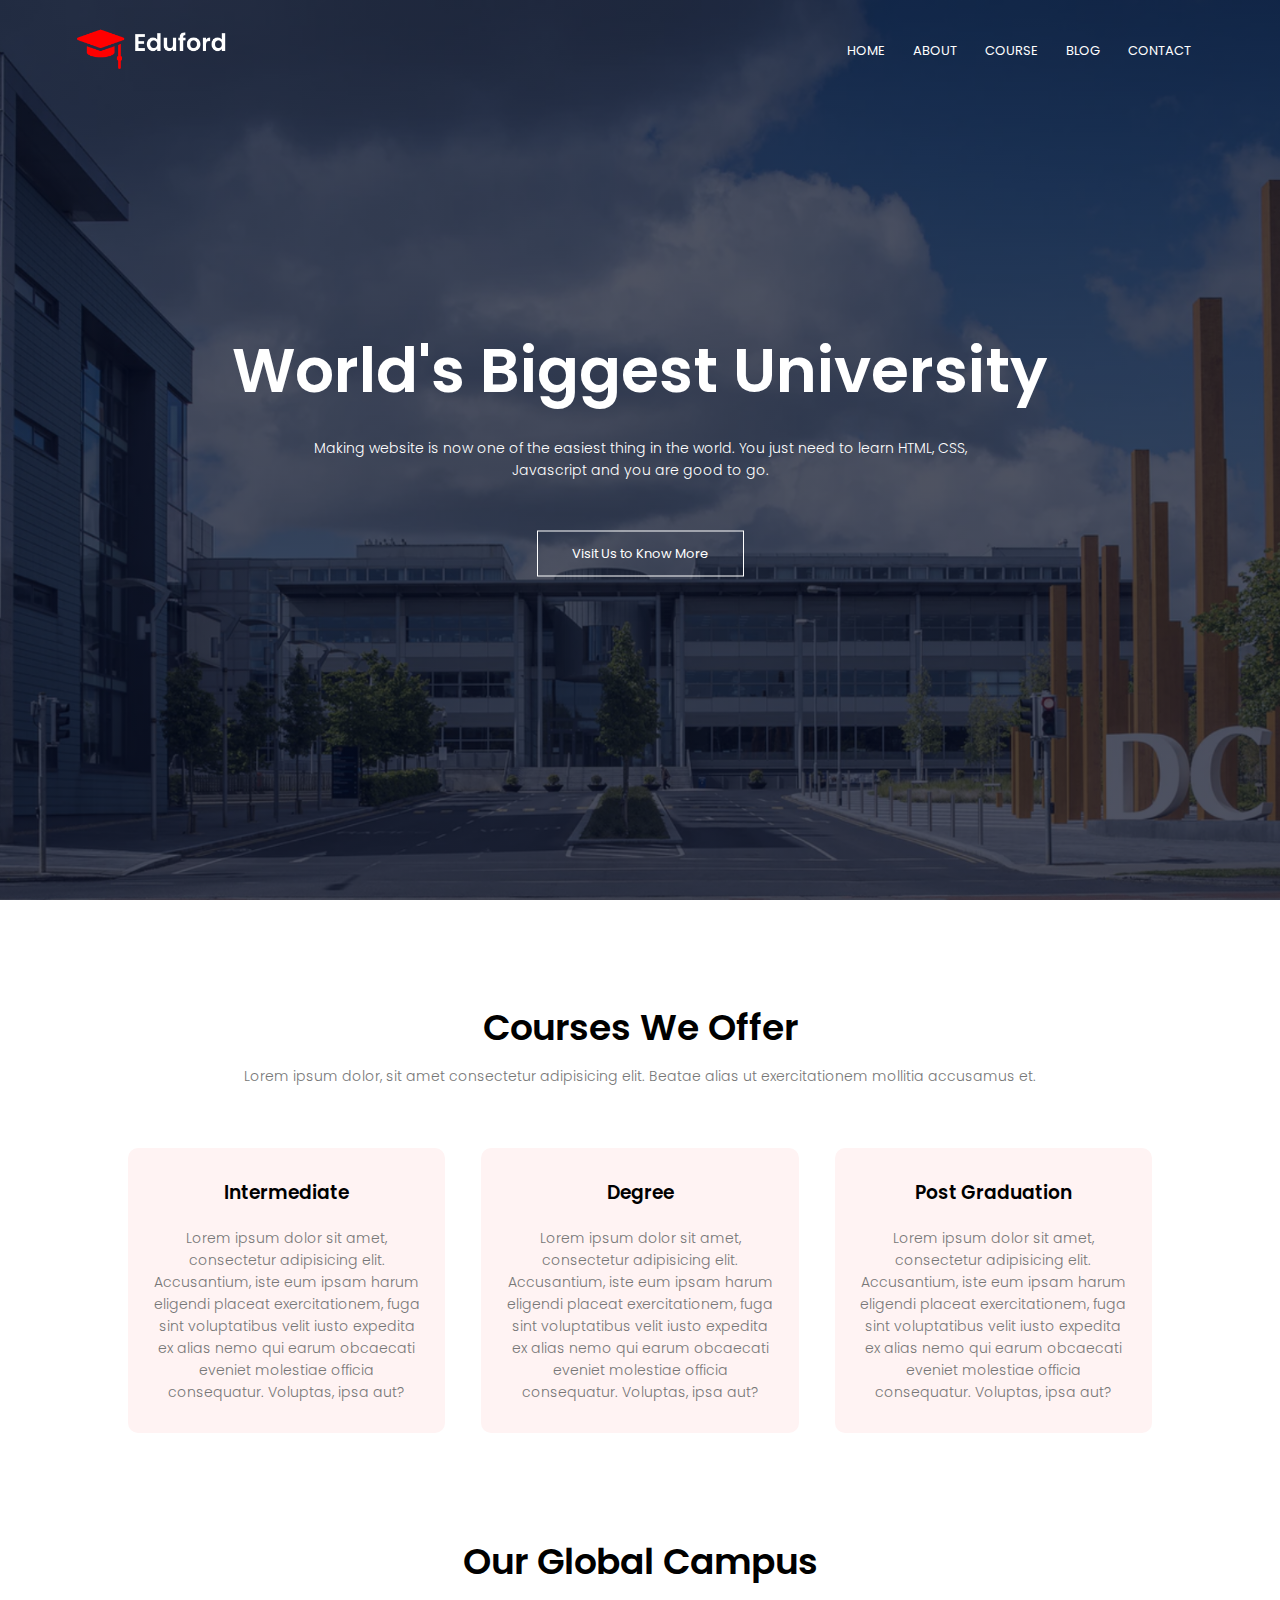
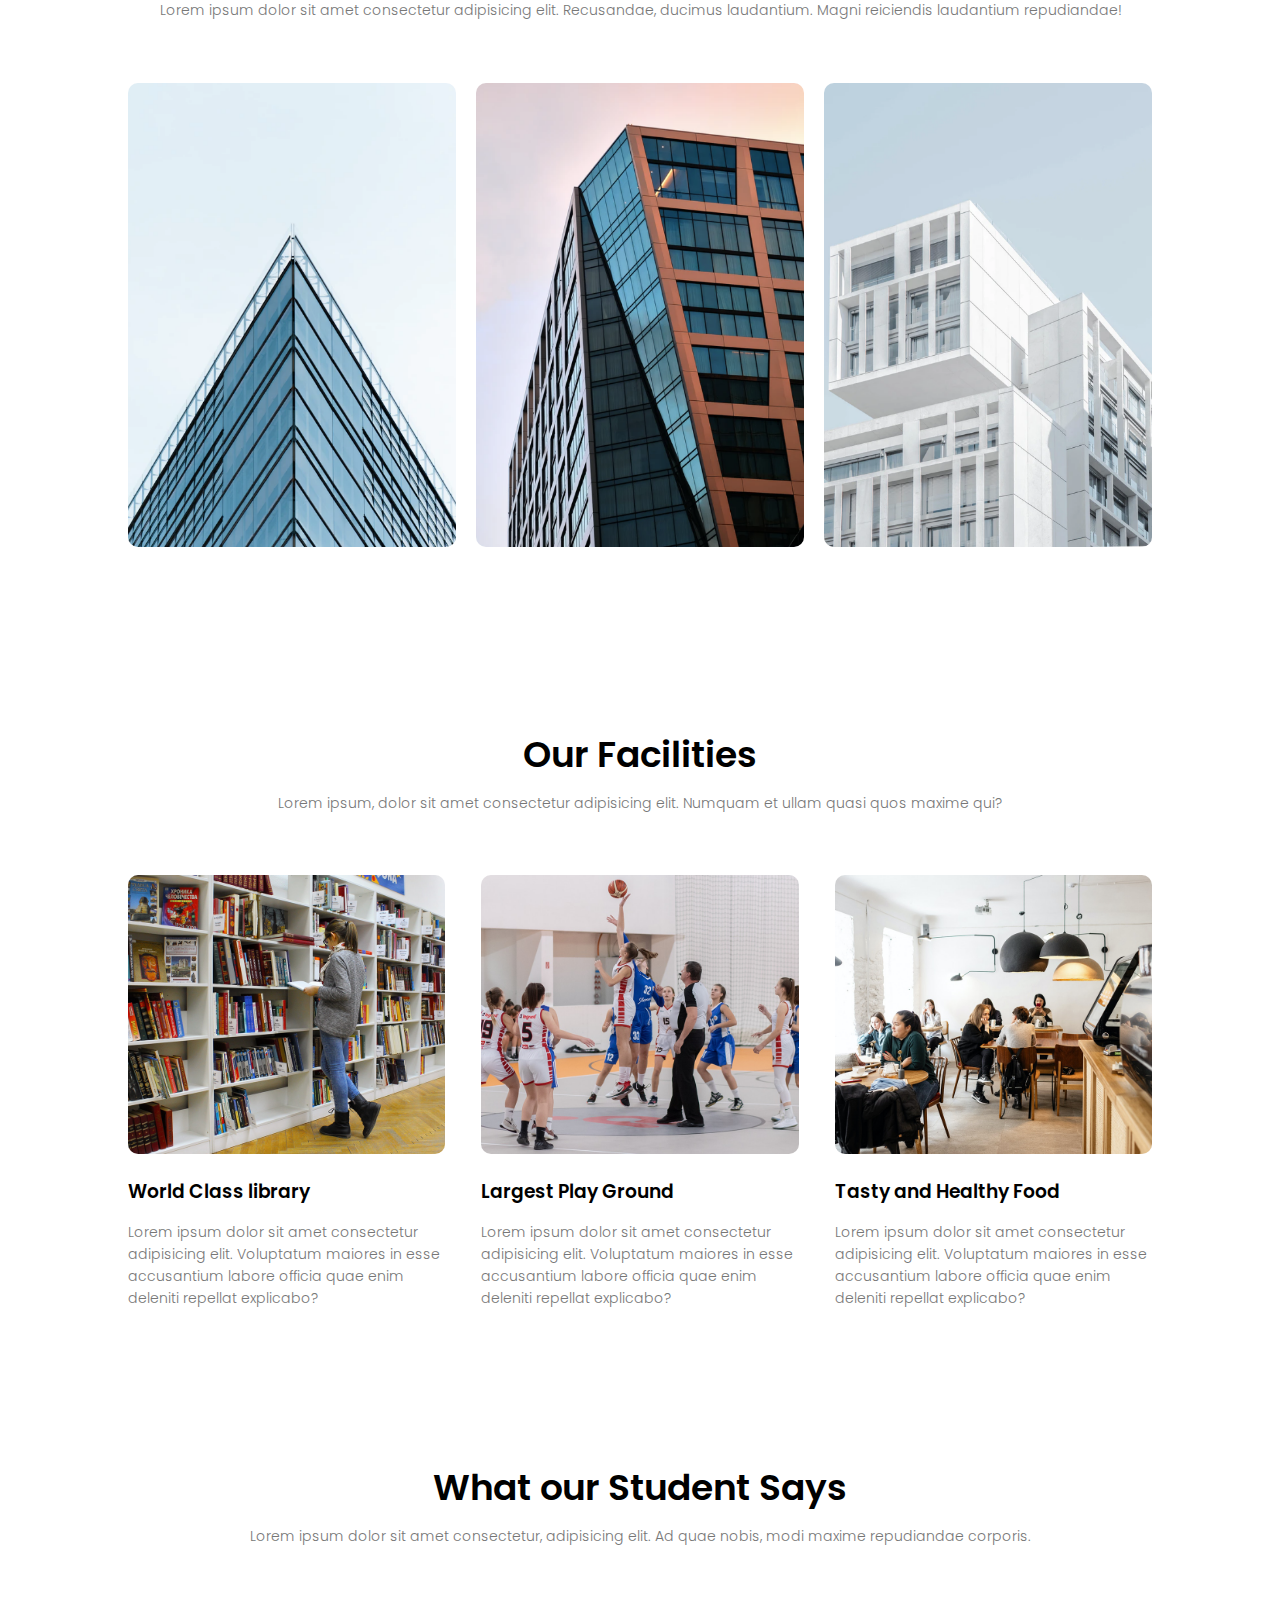
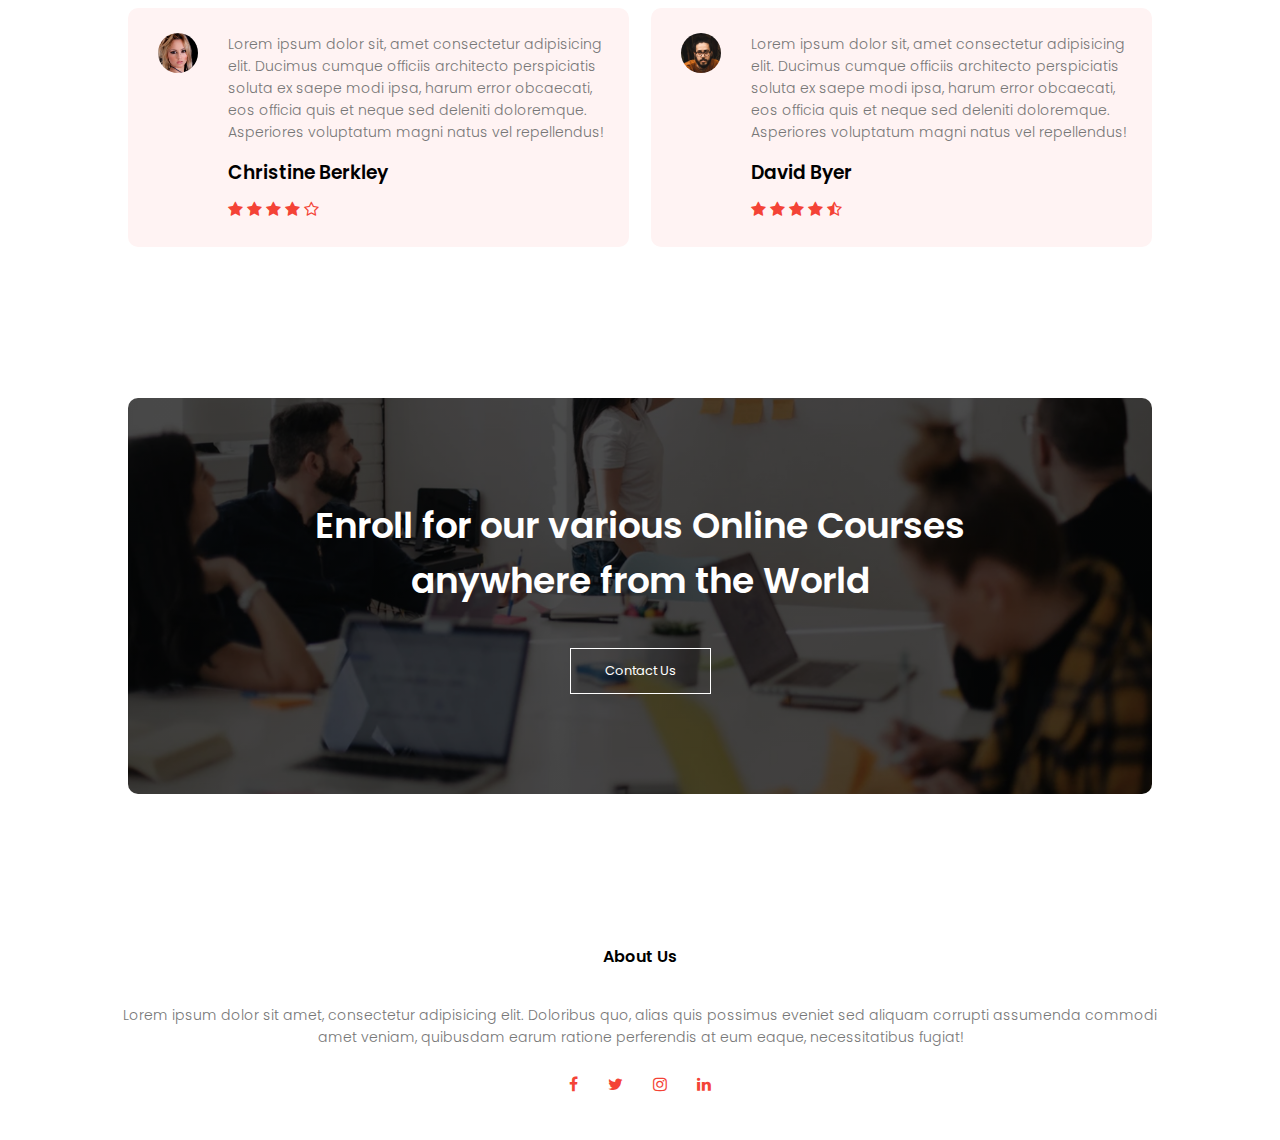
<file: index.html>
<!DOCTYPE html>
<html lang="en">
<head>
    <meta charset="UTF-8">
    <meta http-equiv="X-UA-Compatible" content="IE=edge">
    <meta name="viewport" content="width=device-width, initial-scale=1.0">
    <title>University Website</title>
    <link rel="stylesheet" href="style.css">
    <link rel="stylesheet" href="https://stackpath.bootstrapcdn.com/font-awesome/4.7.0/css/font-awesome.min.css">
</head>
<body>
    <section class="header">
        <nav>
            <a href="index.html"><img src="eduford_img/logo.png" alt=""></a>
            <div class="navlink" id="navLink">
                <i class="fa fa-times" onclick="hide()"></i>
                <ul>
                    <li><a href="index.html">HOME</a></li>
                    <li><a href="about.html">ABOUT</a></li>
                    <li><a href="course.html">COURSE</a></li>
                    <li><a href="blog.html">BLOG</a></li>
                    <li><a href="contact.html">CONTACT</a></li>
                </ul>
            </div>
            <i class="fa fa-bars" onclick="show()"></i>
        </nav>
        <div class="textbox">
            <h1>World's Biggest University</h1>
            <p>Making website is now one of the easiest thing in the world.
                You just need to learn HTML, CSS,<br> Javascript and you are  good to go. </p>
                <a href="" class="btn">Visit Us to Know More</a>
        </div>
    </section>

    <section class="course">
        <h1>Courses We Offer</h1>
        <p>Lorem ipsum dolor, sit amet consectetur adipisicing elit. Beatae alias ut exercitationem mollitia accusamus et.</p>
        <div class="row">
            <div class="coursecol">
                <h3>Intermediate</h3>
                <p>Lorem ipsum dolor sit amet, consectetur adipisicing elit. Accusantium, iste eum ipsam harum eligendi placeat 
                exercitationem, fuga sint voluptatibus velit iusto expedita ex alias nemo qui earum obcaecati eveniet molestiae 
                officia consequatur. Voluptas, ipsa aut?</p>
            </div>
            <div class="coursecol">
                <h3>Degree</h3>
                <p>Lorem ipsum dolor sit amet, consectetur adipisicing elit. Accusantium, iste eum ipsam harum eligendi placeat 
                exercitationem, fuga sint voluptatibus velit iusto expedita ex alias nemo qui earum obcaecati eveniet molestiae 
                officia consequatur. Voluptas, ipsa aut?</p>
            </div>
            <div class="coursecol">
                <h3>Post Graduation</h3>
                <p>Lorem ipsum dolor sit amet, consectetur adipisicing elit. Accusantium, iste eum ipsam harum eligendi placeat 
                exercitationem, fuga sint voluptatibus velit iusto expedita ex alias nemo qui earum obcaecati eveniet molestiae 
                officia consequatur. Voluptas, ipsa aut?</p>
            </div>
        </div>
    </section>

    <section class="campus">
        <h1>Our Global Campus</h1>
        <p>Lorem ipsum dolor sit amet consectetur adipisicing elit. Recusandae, ducimus laudantium. Magni reiciendis laudantium 
            repudiandae!</p>
        <div class="row">
            <div class="campuscol">
                <img src="./eduford_img/london.png">
                <div class="layer">
                    <h3>LONDON</h3>
                </div>
            </div>
            <div class="campuscol">
                <img src="./eduford_img/newyork.png">
                <div class="layer">
                    <h3>NEW YORK</h3>
                </div>
            </div>
            <div class="campuscol">
                <img src="./eduford_img/washington.png">
                <div class="layer">
                    <h3>WASHINGTON</h3>
                </div>
            </div>
        </div>
    </section>

    <section class="facilities">
        <h1>Our Facilities</h1>
        <p>Lorem ipsum, dolor sit amet consectetur adipisicing elit. Numquam et ullam quasi quos maxime qui?</p>
        <div class="row">
            <div class="facilitiescol">
                <img src="./eduford_img/library.png">
                <h3>World Class library</h3>
                <p>Lorem ipsum dolor sit amet consectetur adipisicing elit. Voluptatum maiores in esse accusantium 
                    labore officia quae enim deleniti repellat explicabo?</p>
            </div>
            <div class="facilitiescol">
                <img src="./eduford_img/basketball.png">
                <h3>Largest Play Ground</h3>
                <p>Lorem ipsum dolor sit amet consectetur adipisicing elit. Voluptatum maiores in esse accusantium 
                    labore officia quae enim deleniti repellat explicabo?</p>
            </div>
            <div class="facilitiescol">
                <img src="./eduford_img/cafeteria.png">
                <h3>Tasty and Healthy Food</h3>
                <p>Lorem ipsum dolor sit amet consectetur adipisicing elit. Voluptatum maiores in esse accusantium 
                    labore officia quae enim deleniti repellat explicabo?</p>
            </div>
        </div>
    </section>

    <section class="testimonials">
        <h1>What our Student Says</h1>
        <p>Lorem ipsum dolor sit amet consectetur, adipisicing elit. Ad quae nobis, modi maxime repudiandae corporis.</p>
        <div class="row">
            <div class="testimonialcol">
                <img src="./eduford_img/user1.jpg">
                <div>
                    <p>Lorem ipsum dolor sit, amet consectetur adipisicing elit. Ducimus cumque officiis architecto perspiciatis 
                        soluta ex saepe modi ipsa, harum error obcaecati, eos officia quis et neque sed deleniti doloremque. 
                        Asperiores voluptatum magni natus vel repellendus!</p>
                    <h3>Christine Berkley</h3>
                    <i class="fa fa-star" ></i>
                    <i class="fa fa-star" ></i>
                    <i class="fa fa-star" ></i>
                    <i class="fa fa-star" ></i>
                    <i class="fa fa-star-o" ></i>
                </div>
            </div>
            <div class="testimonialcol">
                <img src="./eduford_img/user2.jpg">
                <div>
                    <p>Lorem ipsum dolor sit, amet consectetur adipisicing elit. Ducimus cumque officiis architecto perspiciatis 
                        soluta ex saepe modi ipsa, harum error obcaecati, eos officia quis et neque sed deleniti doloremque. 
                        Asperiores voluptatum magni natus vel repellendus!</p>
                    <h3>David Byer</h3>
                    <i class="fa fa-star" ></i>
                    <i class="fa fa-star" ></i>
                    <i class="fa fa-star" ></i>
                    <i class="fa fa-star" ></i>
                    <i class="fa fa-star-half-o" ></i>
                </div>
            </div>
        </div>
    </section>

    <section class="callaction">
        <h1>Enroll for our various Online Courses<br> anywhere from the World</h1>
        <a href="" class="btn">Contact Us</a>
    </section>

    <section class="footer">
        <h4>About Us</h4>
        <p>Lorem ipsum dolor sit amet, consectetur adipisicing elit. Doloribus quo, 
            alias quis possimus eveniet sed aliquam corrupti assumenda commodi<br> amet 
            veniam, quibusdam earum ratione perferendis at eum eaque, necessitatibus fugiat!</p>
            <div class="icon">
                <i class="fa fa-facebook" ></i>
                <i class="fa fa-twitter" ></i>
                <i class="fa fa-instagram" ></i>
                <i class="fa fa-linkedin" ></i>
            </div>
    </section>

    <script>
        var navLink = document.getElementById("navLink");

        function show() {
            navLink.style.right = "0"
        }

        function hide() {
            navLink.style.right = "-200px"
        }
    </script>
</body>
</html>
</file>
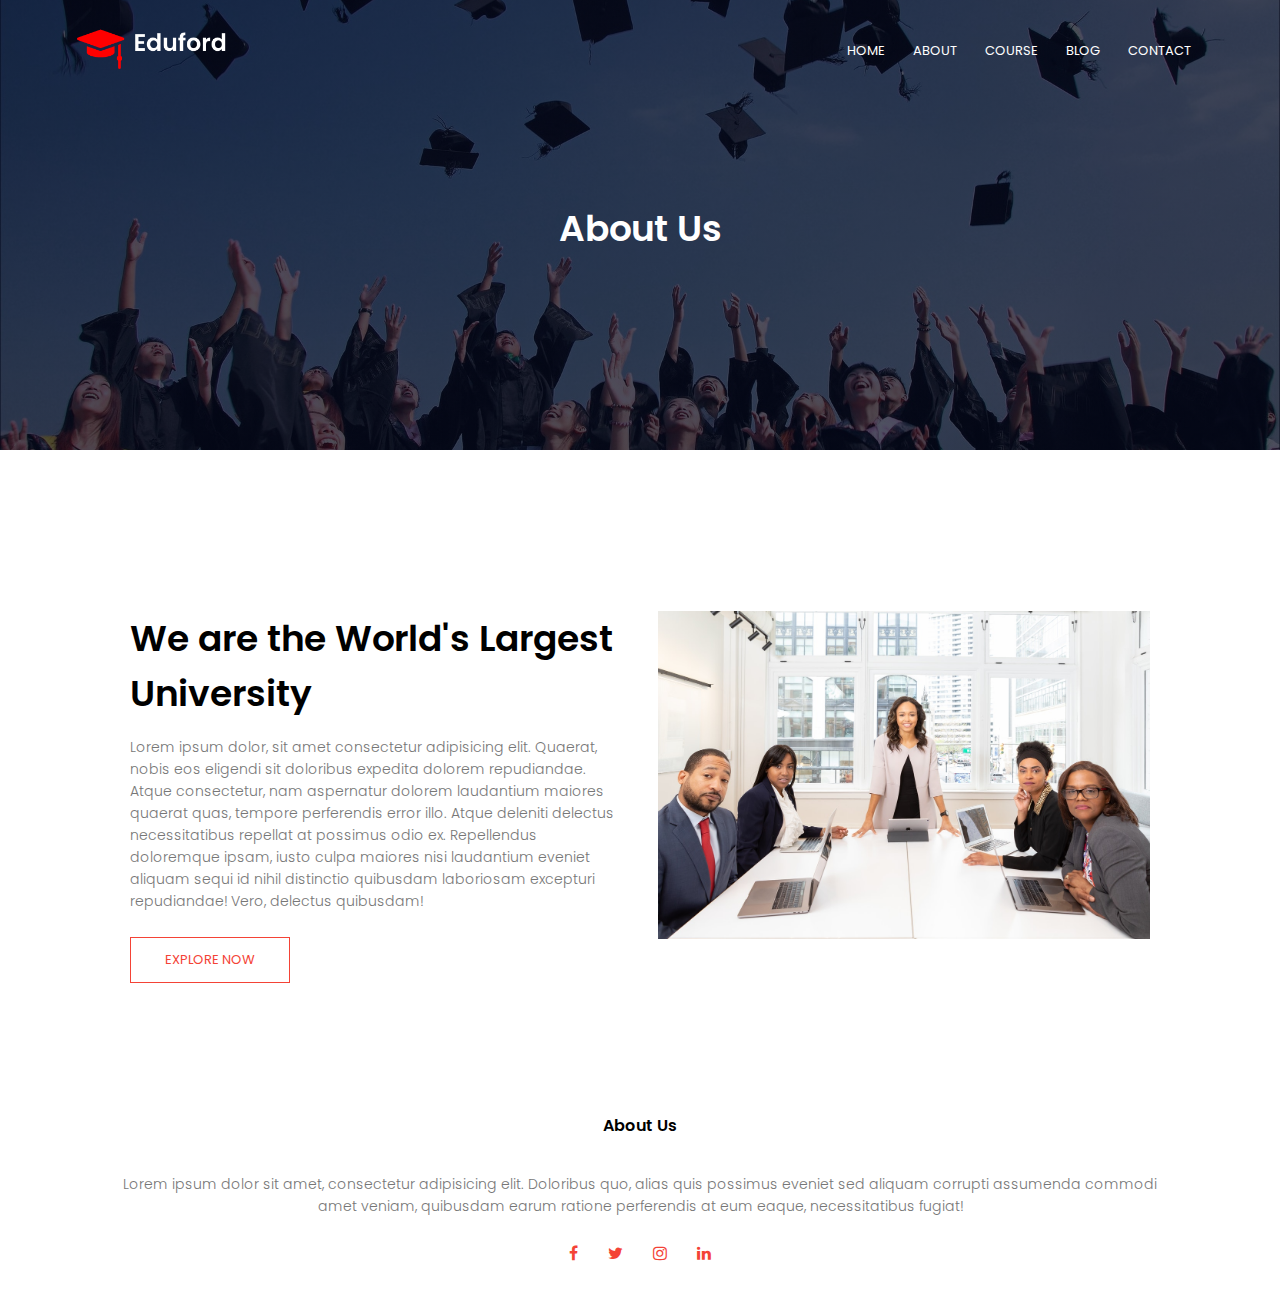
<file: about.html>
<!DOCTYPE html>
<html lang="en">
<head>
    <meta charset="UTF-8">
    <meta http-equiv="X-UA-Compatible" content="IE=edge">
    <meta name="viewport" content="width=device-width, initial-scale=1.0">
    <title>University Website</title>
    <link rel="stylesheet" href="style.css">
    <link rel="stylesheet" href="https://stackpath.bootstrapcdn.com/font-awesome/4.7.0/css/font-awesome.min.css">
</head>
<body>
    <section class="subheader">
        <nav>
            <a href="index.html"><img src="eduford_img/logo.png" alt=""></a>
            <div class="navlink" id="navLink">
                <i class="fa fa-times" onclick="hide()"></i>
                <ul>
                    <li><a href="index.html">HOME</a></li>
                    <li><a href="about.html">ABOUT</a></li>
                    <li><a href="course.html">COURSE</a></li>
                    <li><a href="blog.html">BLOG</a></li>
                    <li><a href="contact.html">CONTACT</a></li>
                </ul>
            </div>
            <i class="fa fa-bars" onclick="show()"></i>
        </nav>
        <h1>About Us</h1>
    </section>

    <section class="about">
        <div class="row">
            <div class="aboutcol">
                <h1>We are the World's Largest University</h1>
                <p>Lorem ipsum dolor, sit amet consectetur adipisicing elit. 
                Quaerat, nobis eos eligendi sit doloribus expedita dolorem 
                repudiandae. Atque consectetur, nam aspernatur dolorem 
                laudantium maiores quaerat quas, tempore perferendis error illo. 
                Atque deleniti delectus necessitatibus repellat at possimus odio ex.
                Repellendus doloremque ipsam, iusto culpa maiores nisi laudantium eveniet 
                aliquam sequi id nihil distinctio quibusdam laboriosam excepturi repudiandae! 
                Vero, delectus quibusdam!</p>
                <a href="" class="btn aboutbtn">EXPLORE NOW</a>
            </div>
            <div class="aboutcol">
                <img src="./eduford_img/about.jpg">
            </div>
        </div>
    </section>

    <section class="footer">
        <h4>About Us</h4>
        <p>Lorem ipsum dolor sit amet, consectetur adipisicing elit. Doloribus quo, 
            alias quis possimus eveniet sed aliquam corrupti assumenda commodi<br> amet 
            veniam, quibusdam earum ratione perferendis at eum eaque, necessitatibus fugiat!</p>
            <div class="icon">
                <i class="fa fa-facebook" ></i>
                <i class="fa fa-twitter" ></i>
                <i class="fa fa-instagram" ></i>
                <i class="fa fa-linkedin" ></i>
            </div>
    </section>

    <script>
        var navLink = document.getElementById("navLink");

        function show() {
            navLink.style.right = "0"
        }

        function hide() {
            navLink.style.right = "-200px"
        }
    </script>
</body>
</html>
</file>
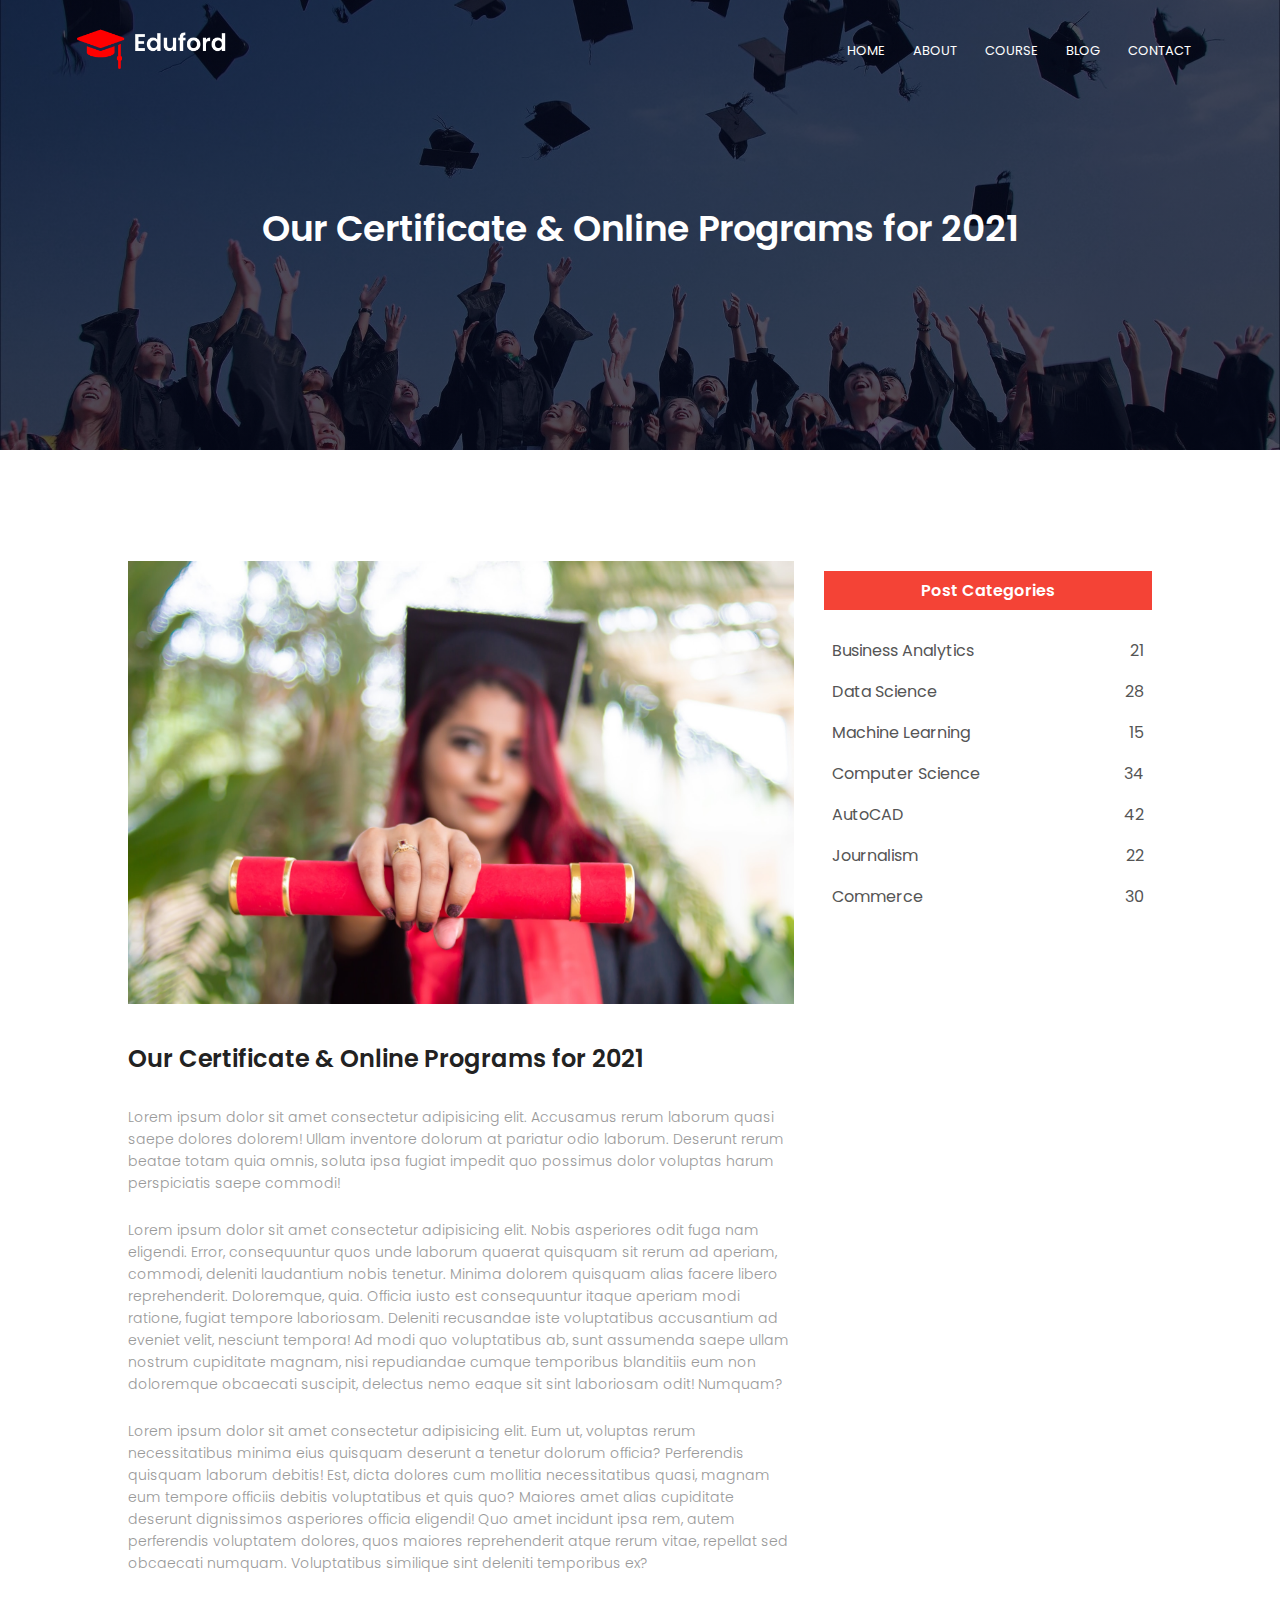
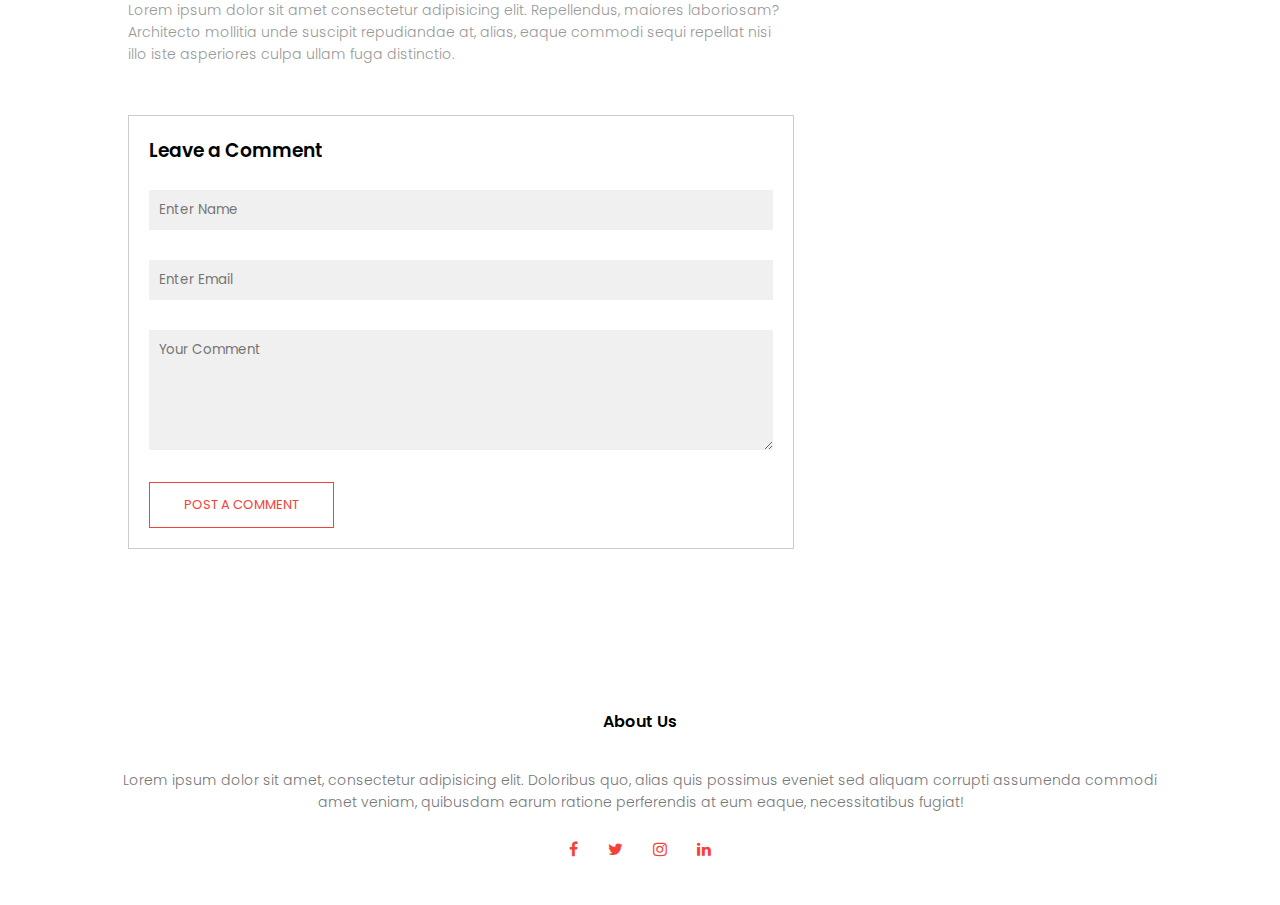
<file: blog.html>
<!DOCTYPE html>
<html lang="en">
<head>
    <meta charset="UTF-8">
    <meta http-equiv="X-UA-Compatible" content="IE=edge">
    <meta name="viewport" content="width=device-width, initial-scale=1.0">
    <title>University Website</title>
    <link rel="stylesheet" href="style.css">
    <link rel="stylesheet" href="https://stackpath.bootstrapcdn.com/font-awesome/4.7.0/css/font-awesome.min.css">
</head>
<body>
    <section class="subheader">
        <nav>
            <a href="index.html"><img src="eduford_img/logo.png" alt=""></a>
            <div class="navlink" id="navLink">
                <i class="fa fa-times" onclick="hide()"></i>
                <ul>
                    <li><a href="index.html">HOME</a></li>
                    <li><a href="about.html">ABOUT</a></li>
                    <li><a href="course.html">COURSE</a></li>
                    <li><a href="blog.html">BLOG</a></li>
                    <li><a href="contact.html">CONTACT</a></li>
                </ul>
            </div>
            <i class="fa fa-bars" onclick="show()"></i>
        </nav>
        <h1>Our Certificate & Online Programs for 2021</h1>
    </section>

    <section class="blog">
        <div class="row">
            <div class="blogleft">
                <img src="./eduford_img/certificate.jpg">
                <h2>Our Certificate & Online Programs for 2021</h2>
                <p>Lorem ipsum dolor sit amet consectetur adipisicing elit. 
                Accusamus rerum laborum quasi saepe dolores dolorem! Ullam 
                inventore dolorum at pariatur odio laborum. Deserunt rerum 
                beatae totam quia omnis, soluta ipsa fugiat impedit quo 
                possimus dolor voluptas harum perspiciatis saepe commodi!</p> <br>
                <p>Lorem ipsum dolor sit amet consectetur adipisicing elit. 
                Nobis asperiores odit fuga nam eligendi. Error, consequuntur 
                quos unde laborum quaerat quisquam sit rerum ad aperiam, commodi, 
                deleniti laudantium nobis tenetur. Minima dolorem quisquam alias 
                facere libero reprehenderit. Doloremque, quia. Officia iusto est 
                consequuntur itaque aperiam modi ratione, fugiat tempore laboriosam. 
                Deleniti recusandae iste voluptatibus accusantium ad eveniet velit, 
                nesciunt tempora! Ad modi quo voluptatibus ab, sunt assumenda saepe 
                ullam nostrum cupiditate magnam, nisi repudiandae cumque temporibus 
                blanditiis eum non doloremque obcaecati suscipit, delectus nemo eaque 
                sit sint laboriosam odit! Numquam?</p> <br>
                <p>Lorem ipsum dolor sit amet consectetur adipisicing elit. Eum ut, 
                voluptas rerum necessitatibus minima eius quisquam deserunt a tenetur 
                dolorum officia? Perferendis quisquam laborum debitis! Est, dicta dolores 
                cum mollitia necessitatibus quasi, magnam eum tempore officiis debitis 
                voluptatibus et quis quo? Maiores amet alias cupiditate deserunt dignissimos 
                asperiores officia eligendi! Quo amet incidunt ipsa rem, autem perferendis 
                voluptatem dolores, quos maiores reprehenderit atque rerum vitae, repellat 
                sed obcaecati numquam. Voluptatibus similique sint deleniti temporibus ex?</p> <br>
                <p>Lorem ipsum dolor sit amet consectetur adipisicing elit. Repellendus, 
                maiores laboriosam? Architecto mollitia unde suscipit repudiandae at, 
                alias, eaque commodi sequi repellat nisi illo iste asperiores culpa ullam fuga distinctio.</p>

                <div class="comment">
                    <h3>Leave a Comment</h3>
                    <form class="commentform">
                        <input type="text" placeholder="Enter Name">
                        <input type="email" placeholder="Enter Email">
                        <textarea name rows="5" placeholder="Your Comment"></textarea>
                        <button type="submit" class="btn aboutbtn">POST A COMMENT</button>
                    </form>
                </div>
            </div>
            <div class="blogright">
                <h3>Post Categories</h3>
                <div>
                    <span>Business Analytics</span>
                    <span>21</span>
                </div>
                <div>
                    <span>Data Science</span>
                    <span>28</span>
                </div>
                <div>
                    <span>Machine Learning</span>
                    <span>15</span>
                </div>
                <div>
                    <span>Computer Science</span>
                    <span>34</span>
                </div>
                <div>
                    <span>AutoCAD</span>
                    <span>42</span>
                </div>
                <div>
                    <span>Journalism</span>
                    <span>22</span>
                </div>
                <div>
                    <span>Commerce</span>
                    <span>30</span>
                </div>
            </div>
        </div>
    </section>

    <section class="footer">
        <h4>About Us</h4>
        <p>Lorem ipsum dolor sit amet, consectetur adipisicing elit. Doloribus quo, 
            alias quis possimus eveniet sed aliquam corrupti assumenda commodi<br> amet 
            veniam, quibusdam earum ratione perferendis at eum eaque, necessitatibus fugiat!</p>
            <div class="icon">
                <i class="fa fa-facebook" ></i>
                <i class="fa fa-twitter" ></i>
                <i class="fa fa-instagram" ></i>
                <i class="fa fa-linkedin" ></i>
            </div>
    </section>

    <script>
        var navLink = document.getElementById("navLink");

        function show() {
            navLink.style.right = "0"
        }

        function hide() {
            navLink.style.right = "-200px"
        }
    </script>
</body>
</html>
</file>
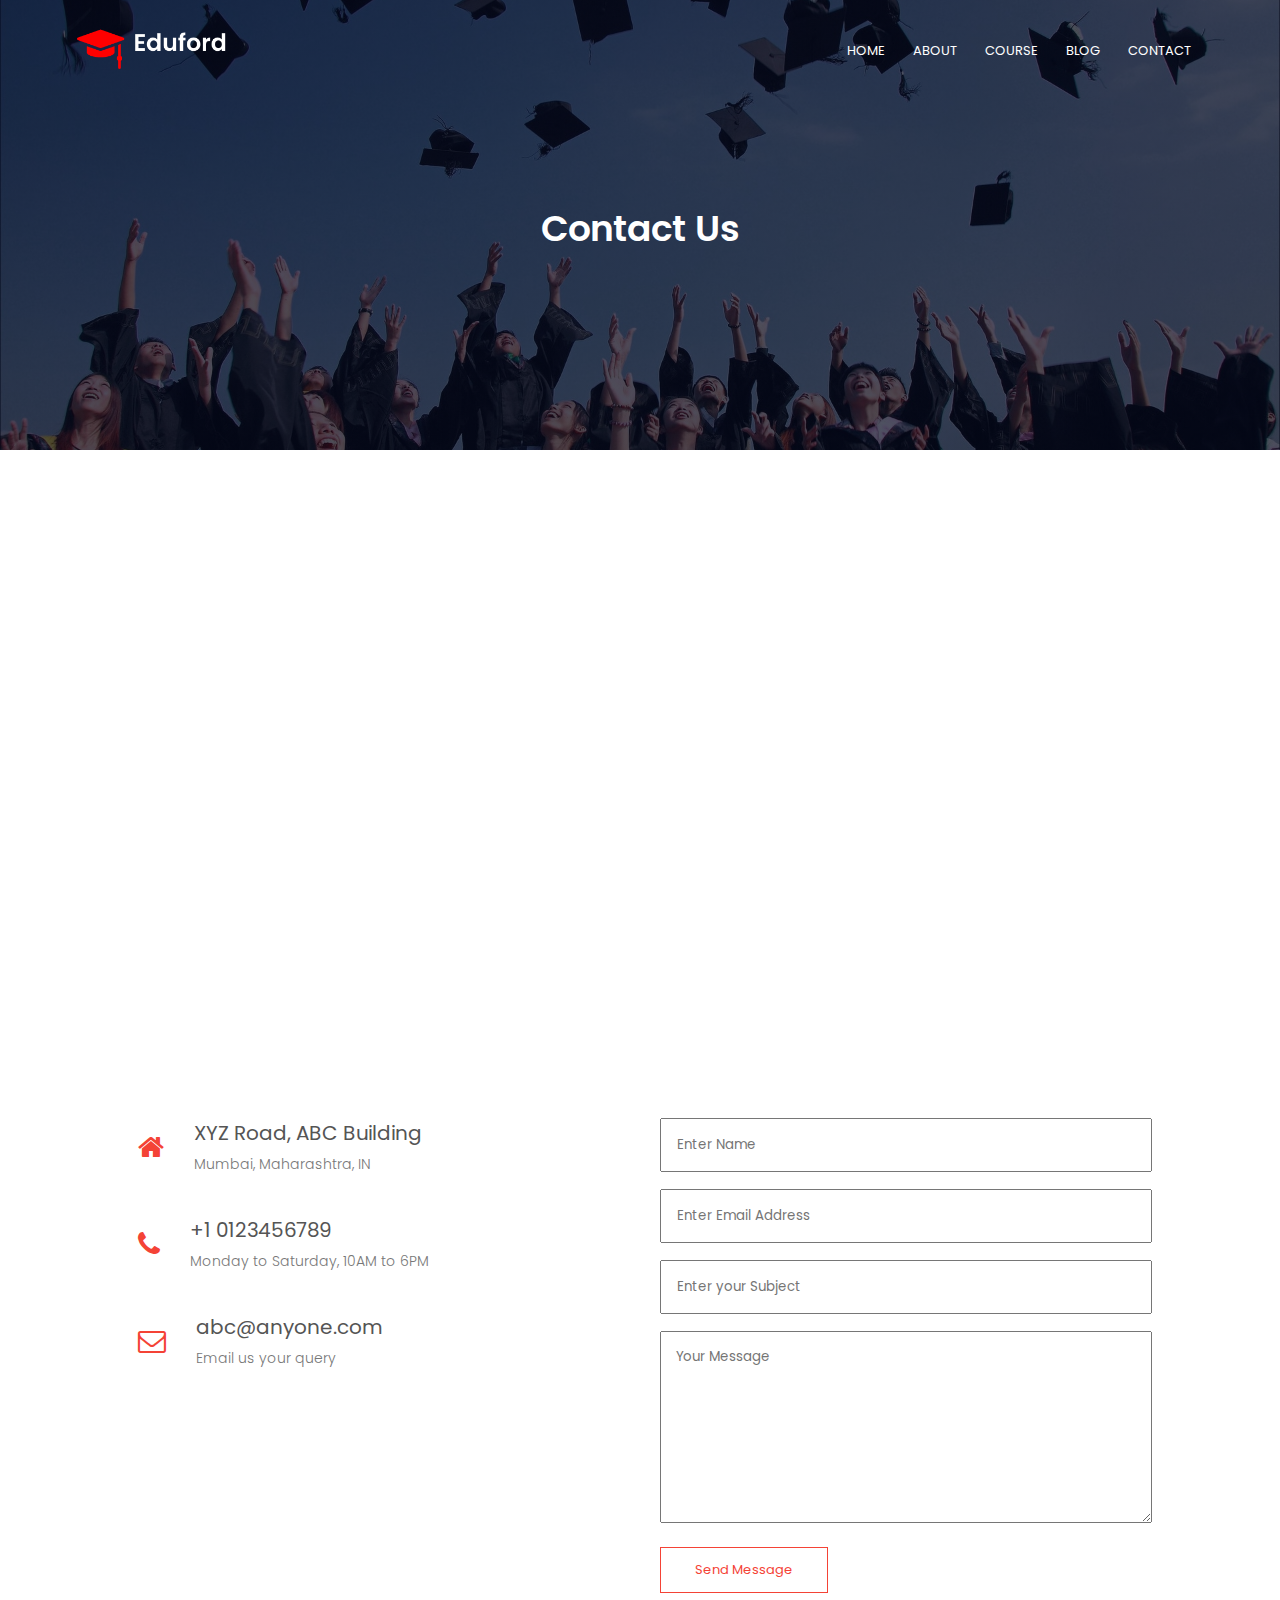
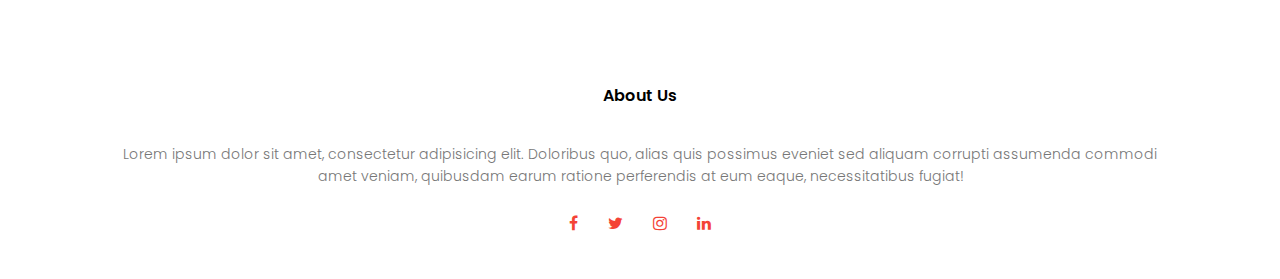
<file: contact.html>
<!DOCTYPE html>
<html lang="en">
<head>
    <meta charset="UTF-8">
    <meta http-equiv="X-UA-Compatible" content="IE=edge">
    <meta name="viewport" content="width=device-width, initial-scale=1.0">
    <title>University Website</title>
    <link rel="stylesheet" href="style.css">
    <link rel="stylesheet" href="https://stackpath.bootstrapcdn.com/font-awesome/4.7.0/css/font-awesome.min.css">
</head>
<body>
    <section class="subheader">
        <nav>
            <a href="index.html"><img src="eduford_img/logo.png" alt=""></a>
            <div class="navlink" id="navLink">
                <i class="fa fa-times" onclick="hide()"></i>
                <ul>
                    <li><a href="index.html">HOME</a></li>
                    <li><a href="about.html">ABOUT</a></li>
                    <li><a href="course.html">COURSE</a></li>
                    <li><a href="blog.html">BLOG</a></li>
                    <li><a href="contact.html">CONTACT</a></li>
                </ul>
            </div>
            <i class="fa fa-bars" onclick="show()"></i>
        </nav>
        <h1>Contact Us</h1>
    </section>

    <section class="location">
        <iframe src="https://www.google.com/maps/embed?pb=!1m18!1m12!1m3!1d3765.719793572867!2d72.8756233147333!3d19.294547886962963!2m3!1f0!2f0!3f0!3m2!1i1024!2i768!4f13.1!3m3!1m2!1s0x3be7b04971400001%3A0x51365add13925f84!2sSeven%20Eleven%20Scholastic%20School!5e0!3m2!1sen!2sin!4v1617788695501!5m2!1sen!2sin" width="600" height="450" style="border:0;" allowfullscreen="" loading="lazy"></iframe>
    </section>

    <section class="contact">
       <div class="row">
           <div class="contactcol">
               <div>
                <i class="fa fa-home"></i>
                <span>
                    <h5>XYZ Road, ABC Building</h5>
                    <p>Mumbai, Maharashtra, IN</p>
                </span>
               </div>
               <div>
                <i class="fa fa-phone"></i>
                <span>
                    <h5>+1 0123456789</h5>
                    <p>Monday to Saturday, 10AM to 6PM</p>
                </span>
               </div>
               <div>
                <i class="fa fa-envelope-o"></i>
                <span>
                    <h5>abc@anyone.com</h5>
                    <p>Email us your query</p>
                </span>
               </div>
           </div>
           <div class="contactcol">
            <form action="">
                <input type="text" placeholder="Enter Name" required>
                <input type="email" placeholder="Enter Email Address" required>
                <input type="text" placeholder="Enter your Subject" required>
                <textarea name rows="8" placeholder="Your Message"></textarea>
                <button type="submit" class="btn aboutbtn">Send Message</button>
            </form>
           </div>
       </div> 
    </section>

    <section class="footer">
        <h4>About Us</h4>
        <p>Lorem ipsum dolor sit amet, consectetur adipisicing elit. Doloribus quo, 
            alias quis possimus eveniet sed aliquam corrupti assumenda commodi<br> amet 
            veniam, quibusdam earum ratione perferendis at eum eaque, necessitatibus fugiat!</p>
            <div class="icon">
                <i class="fa fa-facebook" ></i>
                <i class="fa fa-twitter" ></i>
                <i class="fa fa-instagram" ></i>
                <i class="fa fa-linkedin" ></i>
            </div>
    </section>

    <script>
        var navLink = document.getElementById("navLink");

        function show() {
            navLink.style.right = "0"
        }

        function hide() {
            navLink.style.right = "-200px"
        }
    </script>
</body>
</html>
</file>
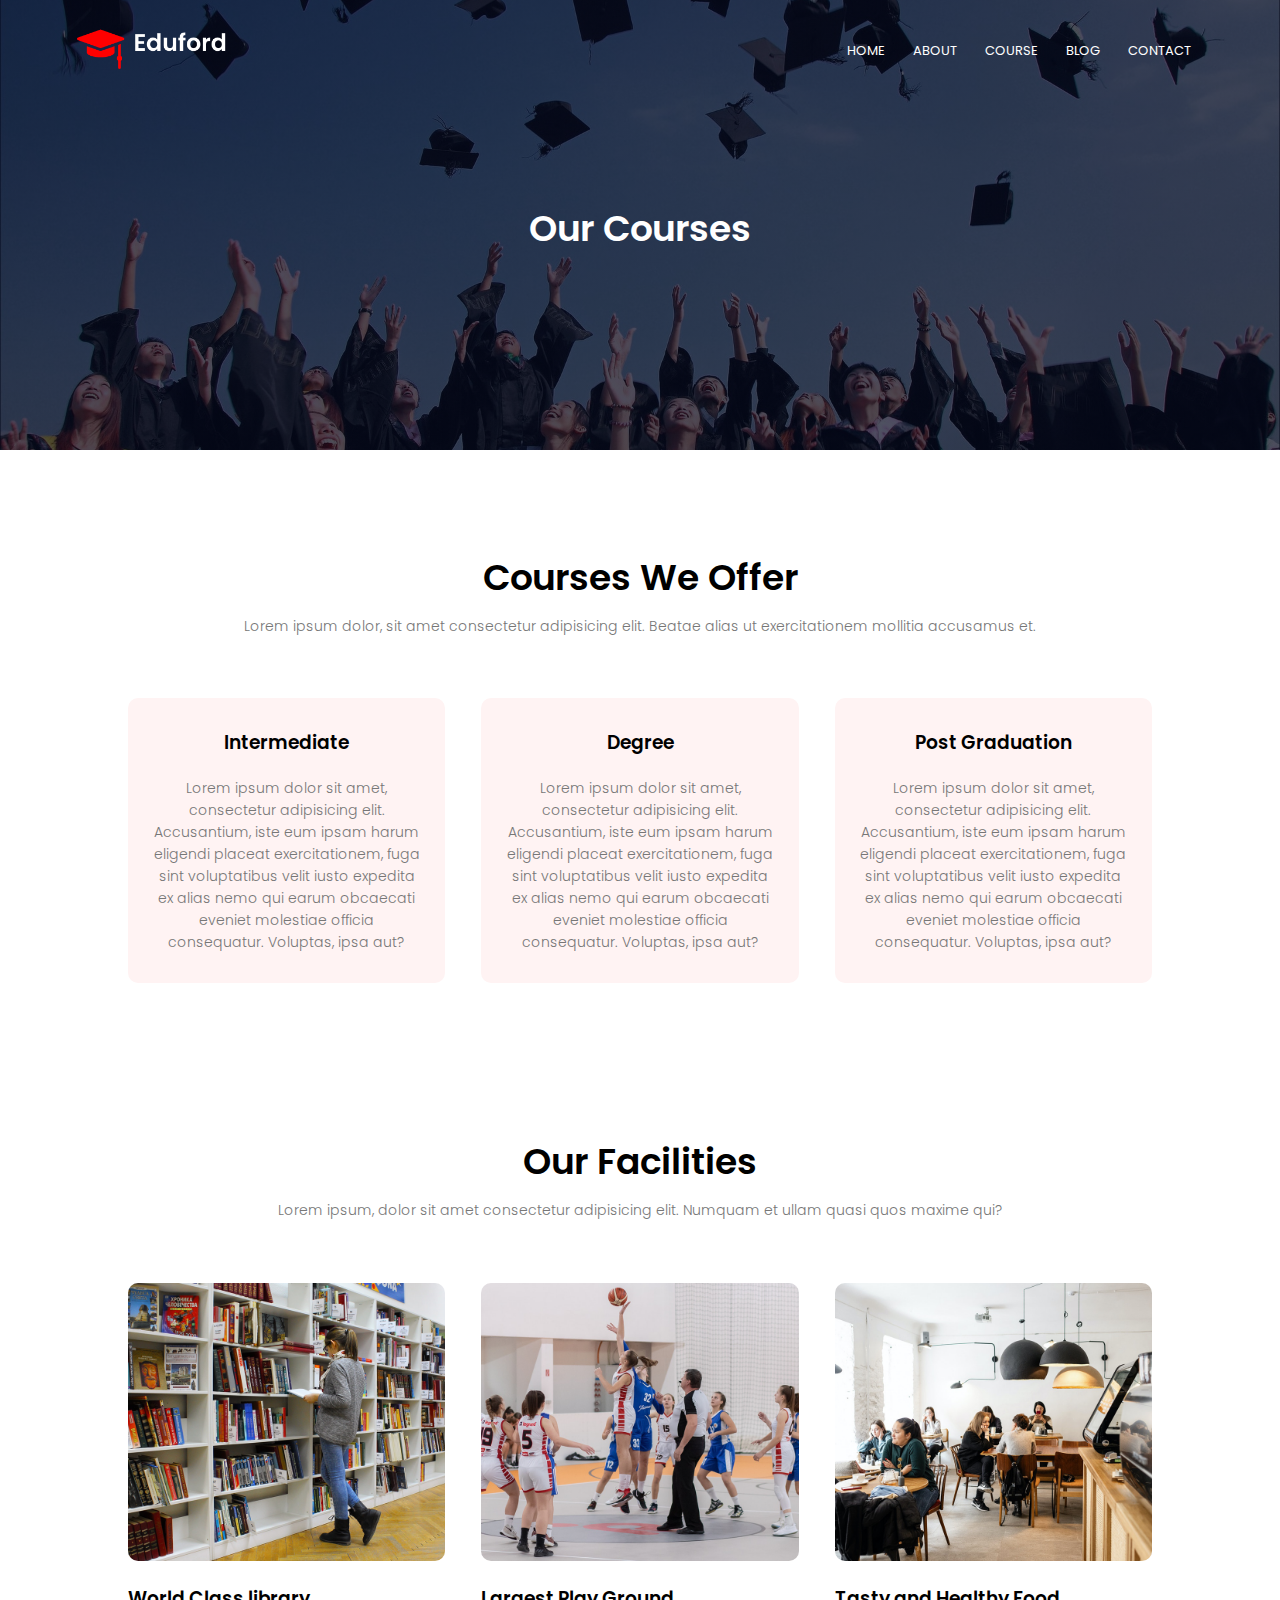
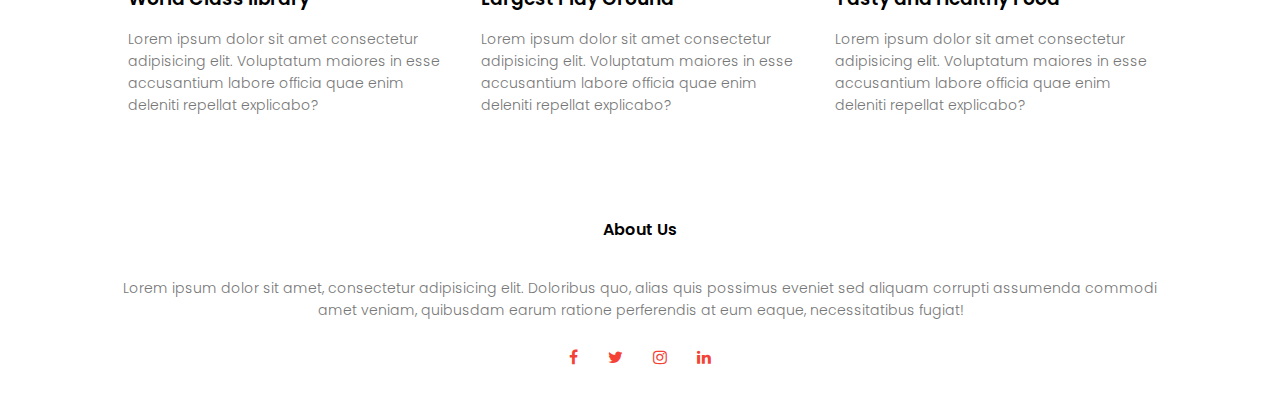
<file: course.html>
<!DOCTYPE html>
<html lang="en">
<head>
    <meta charset="UTF-8">
    <meta http-equiv="X-UA-Compatible" content="IE=edge">
    <meta name="viewport" content="width=device-width, initial-scale=1.0">
    <title>University Website</title>
    <link rel="stylesheet" href="style.css">
    <link rel="stylesheet" href="https://stackpath.bootstrapcdn.com/font-awesome/4.7.0/css/font-awesome.min.css">
</head>
<body>
    <section class="subheader">
        <nav>
            <a href="index.html"><img src="eduford_img/logo.png" alt=""></a>
            <div class="navlink" id="navLink">
                <i class="fa fa-times" onclick="hide()"></i>
                <ul>
                    <li><a href="index.html">HOME</a></li>
                    <li><a href="about.html">ABOUT</a></li>
                    <li><a href="course.html">COURSE</a></li>
                    <li><a href="blog.html">BLOG</a></li>
                    <li><a href="contact.html">CONTACT</a></li>
                </ul>
            </div>
            <i class="fa fa-bars" onclick="show()"></i>
        </nav>
        <h1>Our Courses</h1>
    </section>

    <section class="course">
        <h1>Courses We Offer</h1>
        <p>Lorem ipsum dolor, sit amet consectetur adipisicing elit. Beatae alias ut exercitationem mollitia accusamus et.</p>
        <div class="row">
            <div class="coursecol">
                <h3>Intermediate</h3>
                <p>Lorem ipsum dolor sit amet, consectetur adipisicing elit. Accusantium, iste eum ipsam harum eligendi placeat 
                exercitationem, fuga sint voluptatibus velit iusto expedita ex alias nemo qui earum obcaecati eveniet molestiae 
                officia consequatur. Voluptas, ipsa aut?</p>
            </div>
            <div class="coursecol">
                <h3>Degree</h3>
                <p>Lorem ipsum dolor sit amet, consectetur adipisicing elit. Accusantium, iste eum ipsam harum eligendi placeat 
                exercitationem, fuga sint voluptatibus velit iusto expedita ex alias nemo qui earum obcaecati eveniet molestiae 
                officia consequatur. Voluptas, ipsa aut?</p>
            </div>
            <div class="coursecol">
                <h3>Post Graduation</h3>
                <p>Lorem ipsum dolor sit amet, consectetur adipisicing elit. Accusantium, iste eum ipsam harum eligendi placeat 
                exercitationem, fuga sint voluptatibus velit iusto expedita ex alias nemo qui earum obcaecati eveniet molestiae 
                officia consequatur. Voluptas, ipsa aut?</p>
            </div>
        </div>
    </section>

    <section class="facilities">
        <h1>Our Facilities</h1>
        <p>Lorem ipsum, dolor sit amet consectetur adipisicing elit. Numquam et ullam quasi quos maxime qui?</p>
        <div class="row">
            <div class="facilitiescol">
                <img src="./eduford_img/library.png">
                <h3>World Class library</h3>
                <p>Lorem ipsum dolor sit amet consectetur adipisicing elit. Voluptatum maiores in esse accusantium 
                    labore officia quae enim deleniti repellat explicabo?</p>
            </div>
            <div class="facilitiescol">
                <img src="./eduford_img/basketball.png">
                <h3>Largest Play Ground</h3>
                <p>Lorem ipsum dolor sit amet consectetur adipisicing elit. Voluptatum maiores in esse accusantium 
                    labore officia quae enim deleniti repellat explicabo?</p>
            </div>
            <div class="facilitiescol">
                <img src="./eduford_img/cafeteria.png">
                <h3>Tasty and Healthy Food</h3>
                <p>Lorem ipsum dolor sit amet consectetur adipisicing elit. Voluptatum maiores in esse accusantium 
                    labore officia quae enim deleniti repellat explicabo?</p>
            </div>
        </div>
    </section>

    <section class="footer">
        <h4>About Us</h4>
        <p>Lorem ipsum dolor sit amet, consectetur adipisicing elit. Doloribus quo, 
            alias quis possimus eveniet sed aliquam corrupti assumenda commodi<br> amet 
            veniam, quibusdam earum ratione perferendis at eum eaque, necessitatibus fugiat!</p>
            <div class="icon">
                <i class="fa fa-facebook" ></i>
                <i class="fa fa-twitter" ></i>
                <i class="fa fa-instagram" ></i>
                <i class="fa fa-linkedin" ></i>
            </div>
    </section>

    <script>
        var navLink = document.getElementById("navLink");

        function show() {
            navLink.style.right = "0"
        }

        function hide() {
            navLink.style.right = "-200px"
        }
    </script>
</body>
</html>
</file>
<file: style.css>
@import url('https://fonts.googleapis.com/css2?family=Poppins:wght@100;200;300;400;600;700&display=swap');

* {
    margin: 0;
    padding: 0;
    font-family: 'Poppins', sans-serif;
}

.header {
    min-height: 100vh;
    width: 100%;
    background-image: linear-gradient(rgba( 4,9,30,0.7),rgba(4,9,30,0.7)),url(./eduford_img/banner.png);
    background-position: center;
    background-size: cover;
    position: relative;
}

nav {
    display: flex;
    padding: 2% 6%;
    justify-content: space-between;
    align-items: center;
}

nav img {
    width: 150px;
}

.navlink {
    flex: 1;
    text-align: right;
}

.navlink ul li {
    list-style: none;
    display: inline-block;
    padding: 8px 12px;
    position: relative;
}

.navlink ul li a {
    color: #fff;
    text-decoration: none;
    font-size: 13px;
}

.navlink ul li::after {
    content: '';
    width: 0%;
    height: 2px;
    background: #f44336;
    display: block;
    margin: auto;
    transition: 0.5s;
}

.navlink ul li:hover::after {
    width: 100%; 
}

.textbox {
    width: 90%;
    color: #fff;
    position: absolute;
    top: 50%;
    left: 50%;
    transform: translate(-50%,-50%);
    text-align: center;
}

.textbox h1 {
    font-size: 62px;
}

.textbox p {
    margin: 10px 0 40px;
    font-size: 14px;
    color: #fff;
}

.btn {
    display: inline-block;
    text-decoration: none;
    color: #fff;
    border: 1px solid #fff;
    padding: 12px 34px;
    font-size: 13px;
    background: transparent;
    position: relative;
    cursor: pointer;
}

.btn:hover {
    border: 1px solid #f44336;
    background: #f44336;
    transition: 1s;
}

nav .fa {
    display: none;
}

.course {
    width: 80%;
    margin: auto;
    text-align: center;
    padding-top: 100px;
}

h1 {
    font-size: 36px;
    font-weight: 600;
}
p {
    color: #777;
    font-size: 14px;
    font-weight: 300;
    line-height: 22px;
    padding: 10px;
}

.row {
    margin-top: 5%;
    display: flex;
    justify-content: space-between;
}

.coursecol {
    flex-basis: 31%;
    background: #fff3f3;
    border-radius: 10px;
    margin-bottom: 5%;
    padding: 20px 12px;
    box-sizing: border-box;
    transition: 0.5s;
}

h3 {
    text-align: center;
    font-weight: 600;
    margin: 10px 0;
}

.coursecol:hover {
    box-shadow: 0 0 20px 0 rgba(0,0,0,0.2);
}

.campus {
    width: 80%;
    margin: auto;
    text-align: center;
    padding: 50px;
}

.campuscol {
    flex-basis: 32%;
    border-radius: 10px;
    margin-bottom: 30px;
    position: relative;
    overflow: hidden;
}

.campuscol img {
    width: 100%;
    display: block;
}

.layer {
    background: transparent;
    height: 100%;
    width: 100%;
    position: absolute;
    top: 0;
    left: 0;
    transition: 0.5s;
}

.layer:hover {
    background: rgba(226,0,0,0.7);

}

.layer h3 {
    width: 100%;
    font-weight: 500;
    color: #fff;
    font-size: 26px;
    bottom: 0;
    left: 50%;
    transform: translateX(-50%);
    position: absolute;
    transition: 0.5s;
    opacity: 0;
}

.layer:hover h3 {
    bottom: 49%;
    opacity: 1;
}

.facilities {
    width: 80%;
    margin:auto;
    text-align: center;
    padding-top: 100px;
}

.facilitiescol {
    flex-basis: 31%;
    border-radius: 10px;
    margin-bottom: 5%;
    text-align: left;
}

.facilitiescol img {
    width: 100%;
    border-radius: 10px;
}

.facilitiescol p {
    padding: 0;
}

.facilitiescol h3 {
    margin-top: 16px;
    margin-bottom: 15px;
    text-align: left;
}

.testimonials {
    width: 80%;
    margin: auto;
    padding-top: 100px;
    text-align: center;
}

.testimonialcol {
    flex-basis: 44%;
    border-radius: 10px;
    margin-bottom: 5%;
    text-align: left;
    background: #fff3f3;
    padding: 25px;
    cursor: pointer;
    display: flex;
}

.testimonialcol img {
  height: 40px;
  margin-left: 5px;
  margin-right: 30px;
  border-radius: 50%;  
}

.testimonialcol p {
    padding: 0;
}

.testimonialcol h3 {
   margin-top: 15px;
   text-align: left; 
}

.testimonialcol .fa {
    color: #f44336;
}

.callaction {
    margin: 100px auto;
    width: 80%;
    background-image: linear-gradient(rgba(0,0,0,0.7),rgba(0,0,0,0.7)),url(./eduford_img/banner2.jpg);
    background-position: center;
    background-size: cover;
    border-radius: 10px;
    text-align: center;
    padding: 100px 0;
}

.callaction h1 {
    color: #fff;
    margin-bottom: 40px;
    padding: 0;
}

.footer {
    width: 100%;
    text-align: center;
    padding: 30px 0;
}

.footer h4 {
    margin-bottom: 25px;
    margin-top: 20px;
    font-weight: 600;
}

.icon .fa {
    color: #f44336;
    margin: 0 13px;
    cursor: pointer;
    padding: 18px 0;
}

@media(max-width:700px) {
    .textbox h1 {
        font-size: 20px;
    }
    .navlink ul li {
        display: block;
    }
    .navlink {
        position: fixed;
        background: #f44336;
        height: 100vh;
        width: 200px;
        top: 0;
        right: -200px;
        text-align: left;
        z-index: 2;
        transition: 1s;
    }

    nav .fa {
        display: block;
        color: #fff;
        margin: 10px;
        font-size: 22px;
        cursor: pointer;
    }

    .navlink ul {
        padding: 30px;
    }

    .row {
        flex-direction: column;
    }

    .testimonialcol img {
        margin-left: 0px;
        margin-right: 15px;
    }

    .callaction h1 {
        font-size: 24px;
    }
}

/* About Page */

.subheader {
    height: 50vh;
    width: 100%;
    background-image: linear-gradient(rgba(4,9,30,0.7),rgba(4,9,30,0.7)),url(./eduford_img/background.jpg);
    background-position: center;
    background-size: cover;
    text-align: center;
    color: #fff;
}

.subheader h1 {
    margin-top: 100px;
}

.about {
    width: 80%;
    margin: auto;
    padding-top: 80px;
    padding-bottom: 50px;
}

.aboutcol {
    flex-basis: 48%;
    padding: 30px 2px;
}

.aboutcol img {
    width: 100%;
}

.aboutcol h1 {
    padding-top: 0;
}

.aboutcol p {
    padding: 15px 0 25px;
}

.aboutbtn {
    border: 1px solid #f44336;
    background: transparent;
    color: #f44336;
}

.aboutbtn:hover {
    color: #fff;
}

/* blog page */

.blog {
    width: 80%;
    margin: auto;
    padding: 60px 0;
}

.blogleft {
    flex-basis: 65%;
}
.blogleft img {
    width: 100%;
}

.blogleft h2 {
    color: #222;
    font-weight: 600;
    margin: 30px 0;
}

.blogleft p {
   color:  #999;
   padding: 0; 
}

.blogright {
    flex-basis: 32%;
}

.blogright h3 {
    background: #f44336;
    color: #fff;
    padding: 7px 0;
    font-size: 16px;
    margin-bottom: 20px;
}

.blogright div {
    display: flex;
    align-items: center;
    justify-content: space-between;
    color: #555;
    padding: 8px;
    box-sizing: border-box;
}

.comment {
    border: 1px solid #ccc;
    margin: 50px 0;
    padding: 10px 20px;
}

.comment h3 {
    text-align: left;
}

.commentform input,
.commentform textarea {
    width: 100%;
    padding: 10px;
    margin: 15px 0;
    box-sizing: border-box;
    border: none;
    outline: none;
    background: #f0f0f0;
}

.commentform button {
    margin: 10px 0;
}

@media(max-width:700px) {
    .subheader h1 {
        font-size: 24px;
    }
}

/* COntact us page */

.location {
    width: 80%;
    margin: auto;
    padding: 80px 0;
}

.location iframe {
    width: 100%;
}

.contact {
    width: 80%;
    margin: auto;
}

.contactcol {
    flex-basis: 48%;
    margin-bottom: 40px;
}

.contactcol div {
    display: flex;
    align-items: center;
    margin-bottom: 40px;
}

.contactcol div .fa {
    font-size: 28px;
    color: #f44336;
    margin: 10px;
    margin-right: 30px;
}

.contactcol div p {
    padding: 0;
}

.contactcol div h5 {
    font-size: 20px;
    margin-bottom: 5px;
    color: #555;
    font-weight: 400;
}

.contactcol input,
.contactcol textarea {
    width: 100%;
    padding:  15px;
    margin-bottom: 17px;
    outline: none;
    border: 1px solic #ccc;
    box-sizing: border-box;
}
</file>
